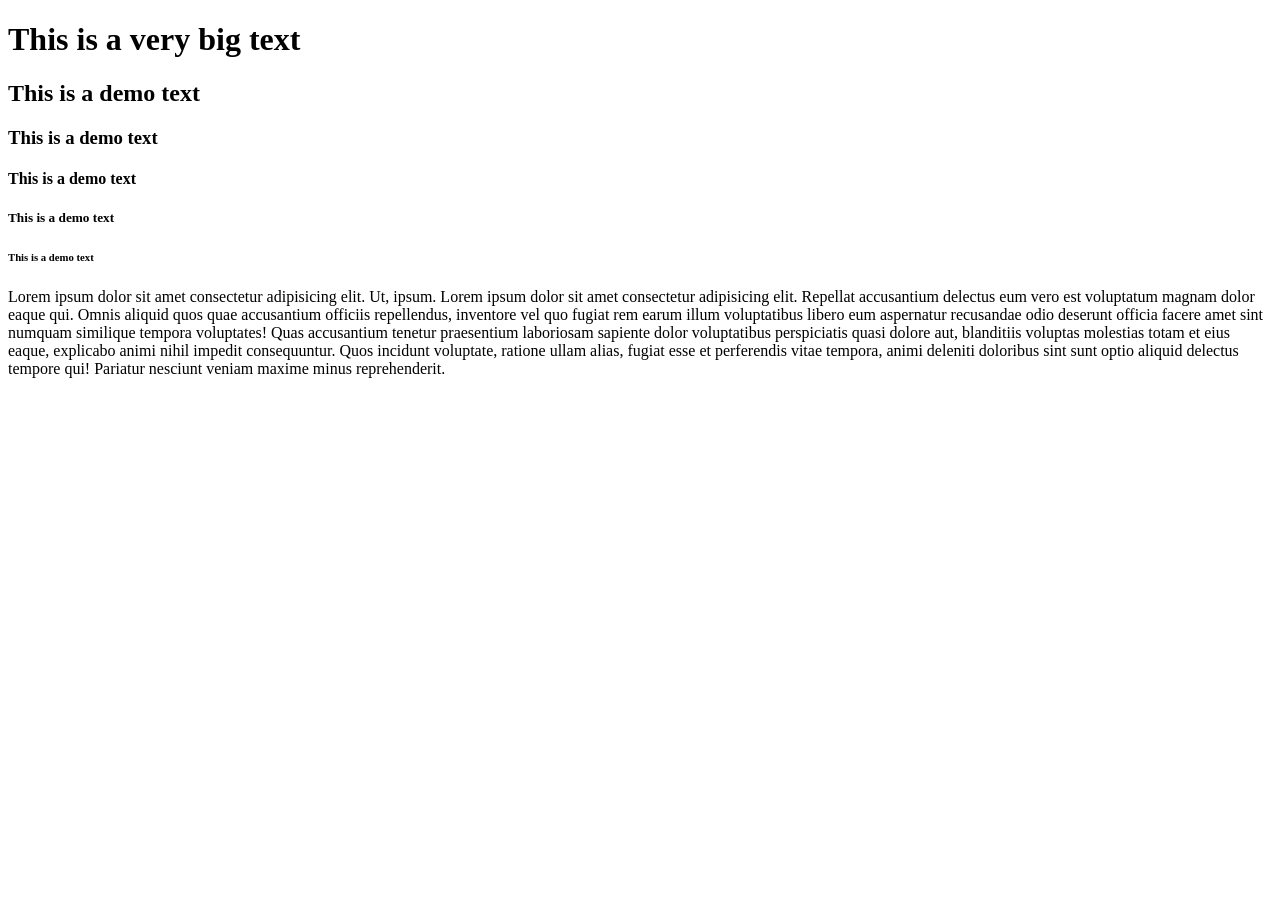
<file: index.html>
<!DOCTYPE html>
<html lang="en">
<head>
    <meta charset="UTF-8">
    <meta name="viewport" content="width=device-width, initial-scale=1.0">
    <meta name="description" content="This is my cool website">
    <title>My Cool Website</title>
    <meta property="og:image" content="https://www.w3schools.com/images/w3schools_logo_436_2.png">
</head>
<body>
    <h1>This is a very big text</h1>
    <h2>This is a demo text</h2>
    <h3>This is a demo text</h3>
    <h4>This is a demo text</h4>
    <h5>This is a demo text</h5>
    <h6>This is a demo text</h6>

    <p>Lorem ipsum dolor sit amet consectetur adipisicing elit. Ut, ipsum. Lorem ipsum dolor sit amet consectetur adipisicing elit. Repellat accusantium delectus eum vero est voluptatum magnam dolor eaque qui. Omnis aliquid quos quae accusantium officiis repellendus, inventore vel quo fugiat rem earum illum voluptatibus libero eum aspernatur recusandae odio deserunt officia facere amet sint numquam similique tempora voluptates! Quas accusantium tenetur praesentium laboriosam sapiente dolor voluptatibus perspiciatis quasi dolore aut, blanditiis voluptas molestias totam et eius eaque, explicabo animi nihil impedit consequuntur. Quos incidunt voluptate, ratione ullam alias, fugiat esse et perferendis vitae tempora, animi deleniti doloribus sint sunt optio aliquid delectus tempore qui! Pariatur nesciunt veniam maxime minus reprehenderit.</p>
</body>
</html>
</file>
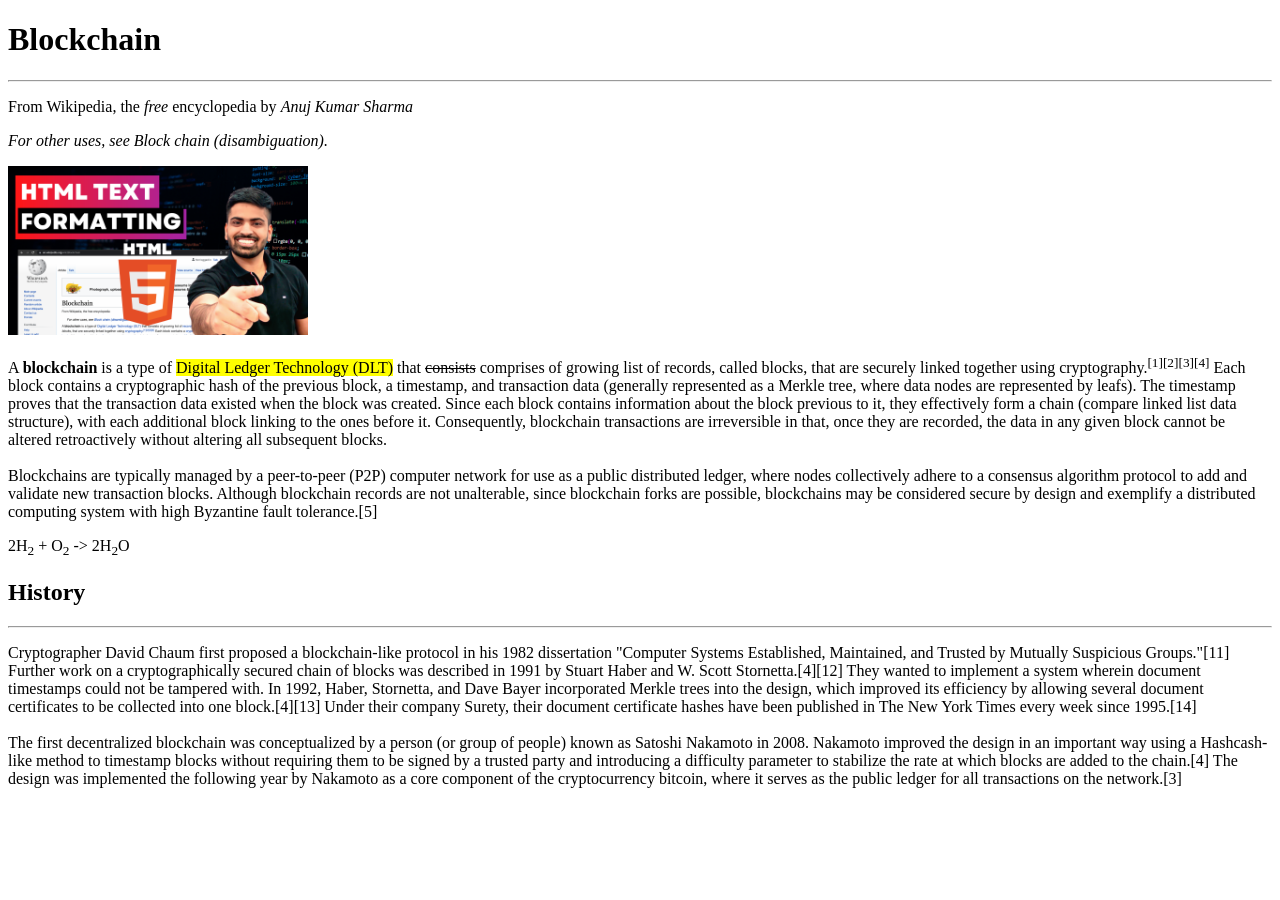
<file: mycoolwebsite/index.html>
<!DOCTYPE html>
<html lang="en">
<head>
    <meta charset="UTF-8">
    <meta http-equiv="X-UA-Compatible" content="IE=edge">
    <meta name="viewport" content="width=device-width, initial-scale=1.0">
    <title>My Blockchain Wiki</title>
</head>
<body>
    
    <h1>Blockchain</h1>
    <hr>
    <p>From Wikipedia, the <em>free</em> encyclopedia by <i>Anuj Kumar Sharma</i></p>
    <p><em>For other uses, see Block chain (disambiguation).</em></p>

    <img 
    width="300" 
    src="images/thumbnail4.png" 
    alt="This is an image of blocks of chain in a blockchain">
    
    
    <p>A <strong>blockchain</strong> is a type of <mark>Digital Ledger Technology (DLT)</mark> that <del>consists</del> comprises of growing list of records, called blocks, that are securely linked together using cryptography.<sup>[1][2][3][4]</sup> Each block contains a cryptographic hash of the previous block, a timestamp, and transaction data (generally represented as a Merkle tree, where data nodes are represented by leafs). The timestamp proves that the transaction data existed when the block was created. Since each block contains information about the block previous to it, they effectively form a chain (compare linked list data structure), with each additional block linking to the ones before it. Consequently, blockchain transactions are irreversible in that, once they are recorded, the data in any given block cannot be altered retroactively without altering all subsequent blocks.

        <br><br>Blockchains are typically managed by a peer-to-peer (P2P) computer network for use as a public distributed ledger, where nodes collectively adhere to a consensus algorithm protocol to add and validate new transaction blocks. Although blockchain records are not unalterable, since blockchain forks are possible, blockchains may be considered secure by design and exemplify a distributed computing system with high Byzantine fault tolerance.[5]</p>

    <p>2H<sub>2</sub> + O<sub>2</sub> -> 2H<sub>2</sub>O</p>

    

    <h2>History</h2>
    <hr>
    <p>Cryptographer David Chaum first proposed a blockchain-like protocol in his 1982 dissertation "Computer Systems Established, Maintained, and Trusted by Mutually Suspicious Groups."[11] Further work on a cryptographically secured chain of blocks was described in 1991 by Stuart Haber and W. Scott Stornetta.[4][12] They wanted to implement a system wherein document timestamps could not be tampered with. In 1992, Haber, Stornetta, and Dave Bayer incorporated Merkle trees into the design, which improved its efficiency by allowing several document certificates to be collected into one block.[4][13] Under their company Surety, their document certificate hashes have been published in The New York Times every week since 1995.[14]

        <br><br>The first decentralized blockchain was conceptualized by a person (or group of people) known as Satoshi Nakamoto in 2008. Nakamoto improved the design in an important way using a Hashcash-like method to timestamp blocks without requiring them to be signed by a trusted party and introducing a difficulty parameter to stabilize the rate at which blocks are added to the chain.[4] The design was implemented the following year by Nakamoto as a core component of the cryptocurrency bitcoin, where it serves as the public ledger for all transactions on the network.[3]</p>

</body>
</html>
</file>
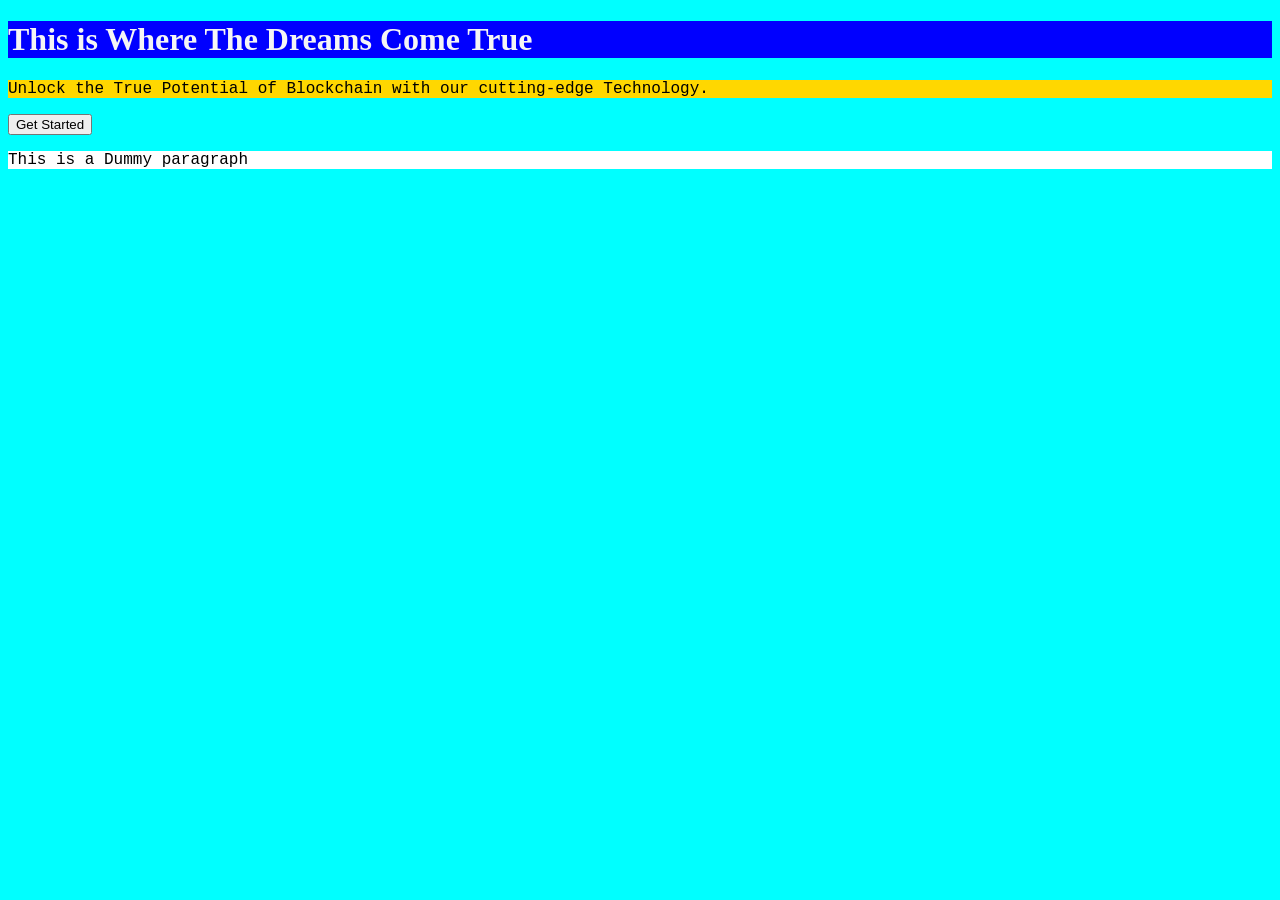
<file: learncss/1. introduction/index.html>
<!DOCTYPE html>
<html lang="en">
<head>
    <meta charset="UTF-8">
    <meta http-equiv="X-UA-Compatible" content="IE=edge">
    <meta name="viewport" content="width=device-width, initial-scale=1.0">
    <title>My Blockchain Website</title>

    

    <style>
        body {
            background-color: red;
        }
        h1 {
            color: whitesmoke;
            background-color: blue;
        }
        p {
            font-family: cursive;
            background-color: gold;
        }
    </style>

    <link rel="stylesheet" href="css/style.css">
    <link rel="shortcut icon" href="images/favicon.ico" type="image/x-icon">

</head>
<body>
    <h1>This is Where The Dreams Come True</h1>
    <p>Unlock the True Potential of Blockchain with our cutting-edge Technology.</p>
    <button>Get Started</button>

    <p style="background-color: white;">This is a Dummy paragraph</p>

</body>
</html>
</file>
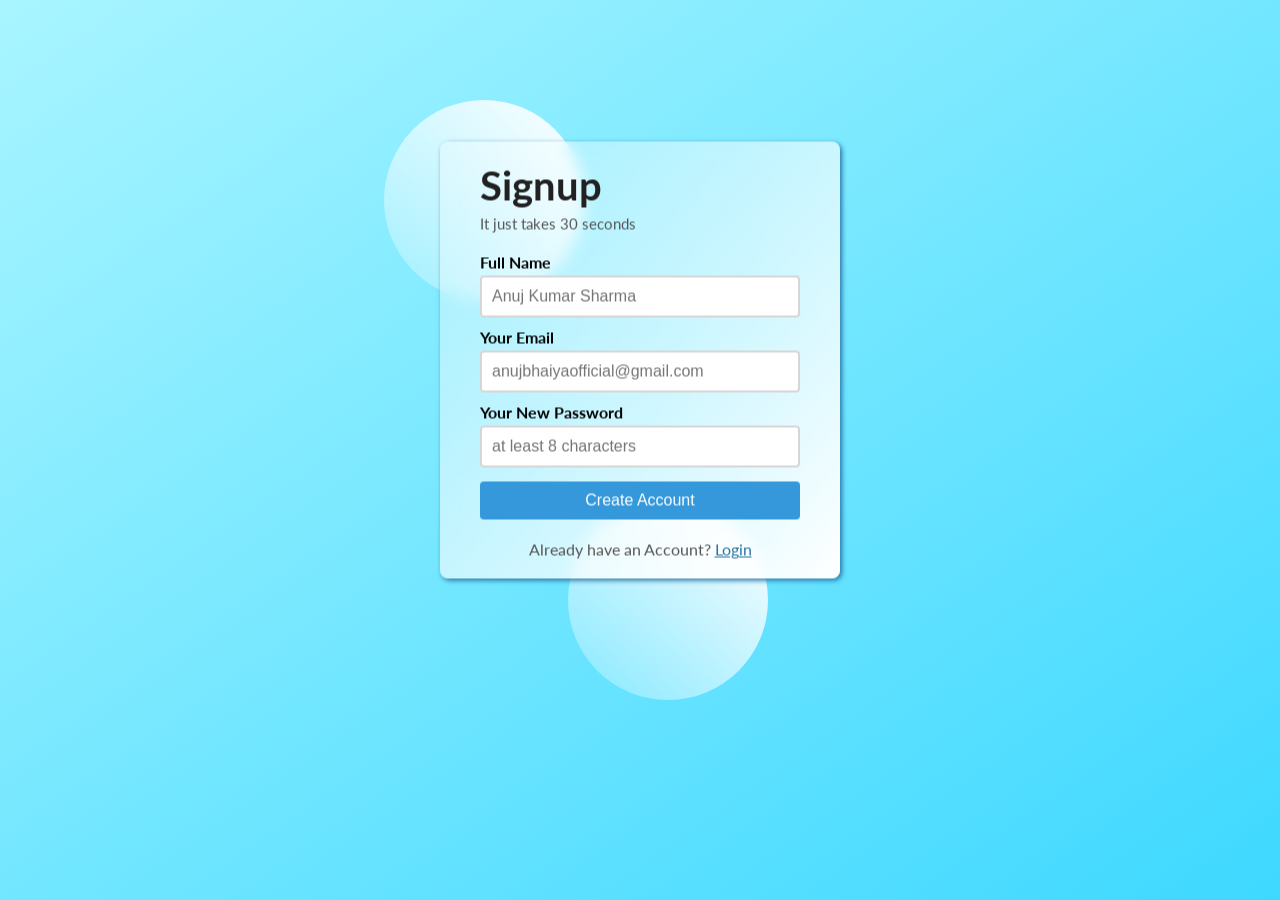
<file: learncss/10. mini project signup/index.html>
<!DOCTYPE html>
<html lang="en">
<head>
    <meta charset="UTF-8">
    <meta http-equiv="X-UA-Compatible" content="IE=edge">
    <meta name="viewport" content="width=device-width, initial-scale=1.0">
    <title>Signup</title>
    <link rel="stylesheet" href="style.css">
</head>
<body>

    <div class="outer-box">
        <div class="inner-box">
            <header class="signup-header">
                <h1>Signup</h1>
                <p>It just takes 30 seconds</p>
            </header>
            <main class="signup-body">
                <form action="#">
                    <p>
                        <label for="fullname">Full Name</label>
                        <input type="text" id="fullname" placeholder="Anuj Kumar Sharma" required>
                    </p>
                    <p>
                        <label for="email">Your Email</label>
                        <input type="email" id="email" placeholder="anujbhaiyaofficial@gmail.com" required>
                    </p>
                    <p>
                        <label for="password">Your New Password</label>
                        <input type="password" id="password" placeholder="at least 8 characters" required>
                    </p>
                    <p>
                        <input type="submit" id="submit" value="Create Account">
                    </p>
                </form>
            </main>

            <footer class="signup-footer">
                <p>Already have an Account? <a href="#">Login</a> </p>
            </footer>

        </div>
        <div class="circle c1"></div>
        <div class="circle c2"></div>
    </div>
    
</body>
</html>
</file>
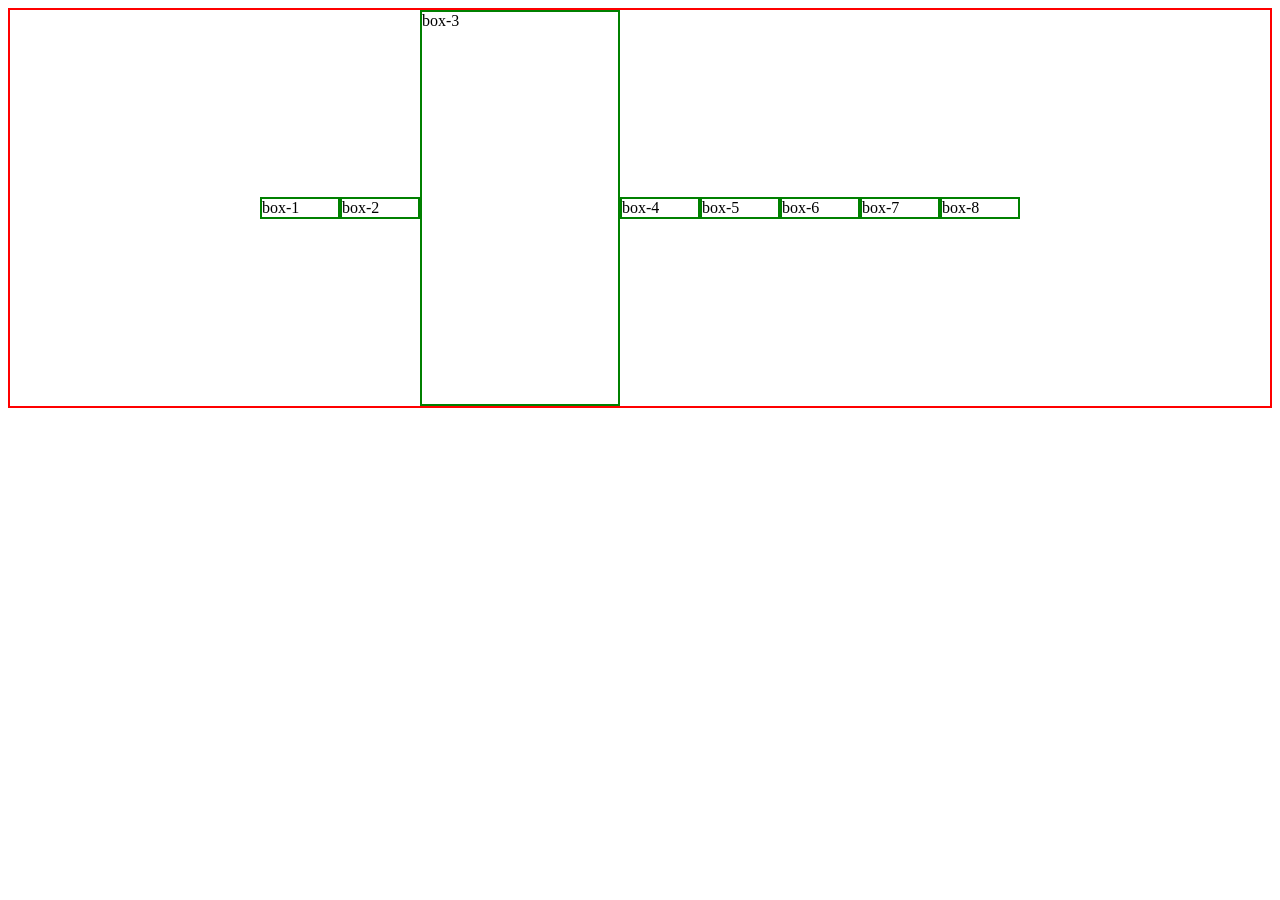
<file: learncss/11. flexbox/index.html>
<!DOCTYPE html>
<html lang="en">
<head>
    <meta charset="UTF-8">
    <meta http-equiv="X-UA-Compatible" content="IE=edge">
    <meta name="viewport" content="width=device-width, initial-scale=1.0">
    <title>Flexbox</title>
    <link rel="stylesheet" href="style.css">
</head>
<body>

    <div class="container">
        <div class="box" id="box-1">box-1</div>
        <div class="box" id="box-2">box-2</div>
        <div class="box" id="box-3">box-3</div>
        <div class="box" id="box-4">box-4</div>
        <div class="box" id="box-5">box-5</div>
        <div class="box" id="box-6">box-6</div>
        <div class="box" id="box-7">box-7</div>
        <div class="box" id="box-8">box-8</div>
    </div>
    
</body>
</html>
</file>
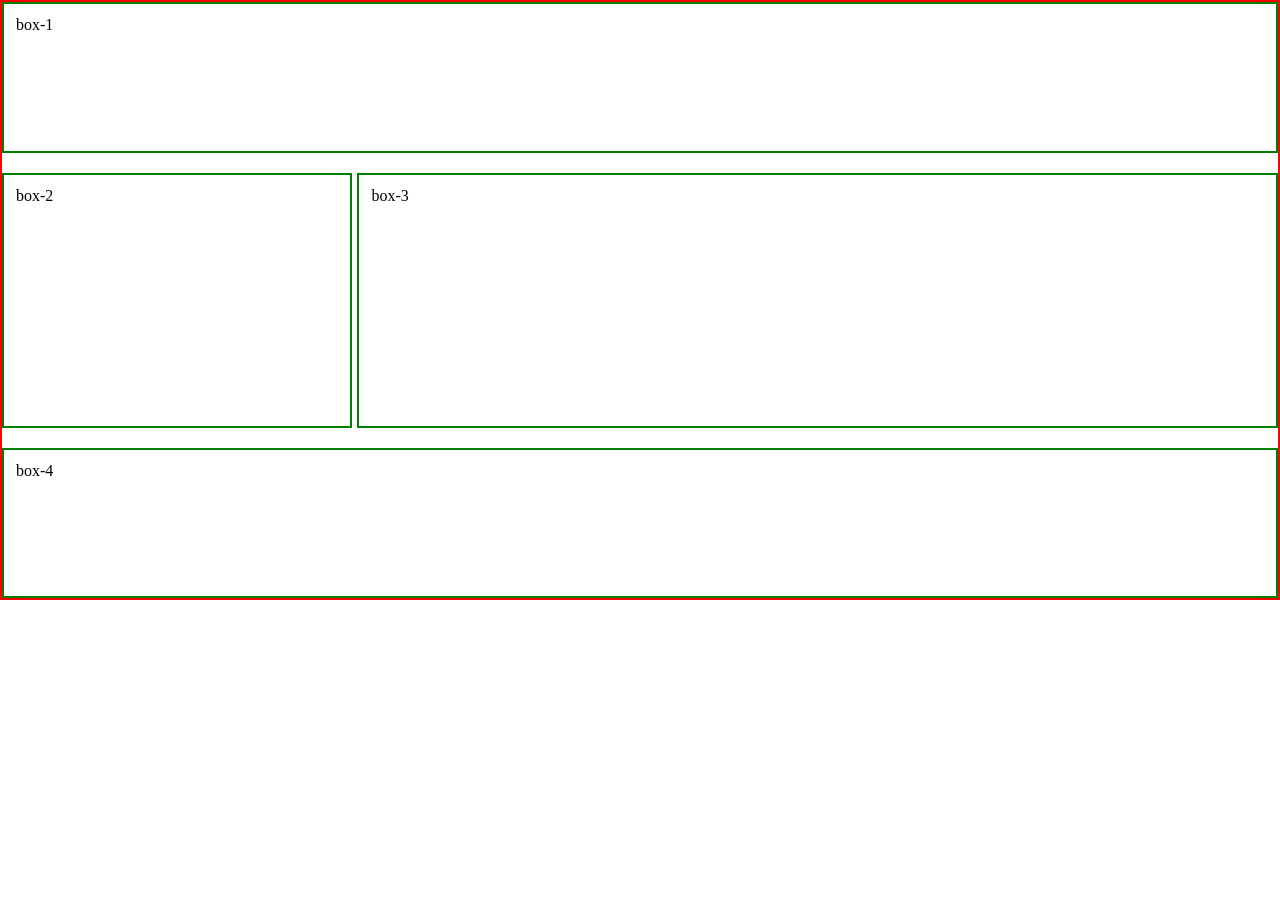
<file: learncss/13. css grid/index.html>
<!DOCTYPE html>
<html lang="en">
<head>
    <meta charset="UTF-8">
    <meta http-equiv="X-UA-Compatible" content="IE=edge">
    <meta name="viewport" content="width=device-width, initial-scale=1.0">
    <title>CSS Grid</title>
    <link rel="stylesheet" href="style.css">
</head>
<body>
    
    <div class="container">
        <div class="box" id="box-1">box-1</div>
        <div class="box" id="box-2">box-2</div>
        <div class="box" id="box-3">box-3</div>
        <div class="box" id="box-4">box-4</div>
        <!-- <div class="box" id="box-5">box-5</div>
        <div class="box" id="box-6">box-6</div>
        <div class="box" id="box-7">box-7</div>
        <div class="box" id="box-8">box-8</div>
        <div class="box" id="box-9">box-9</div>
        <div class="box" id="box-10">box-10</div> -->
    </div>

</body>
</html>
</file>
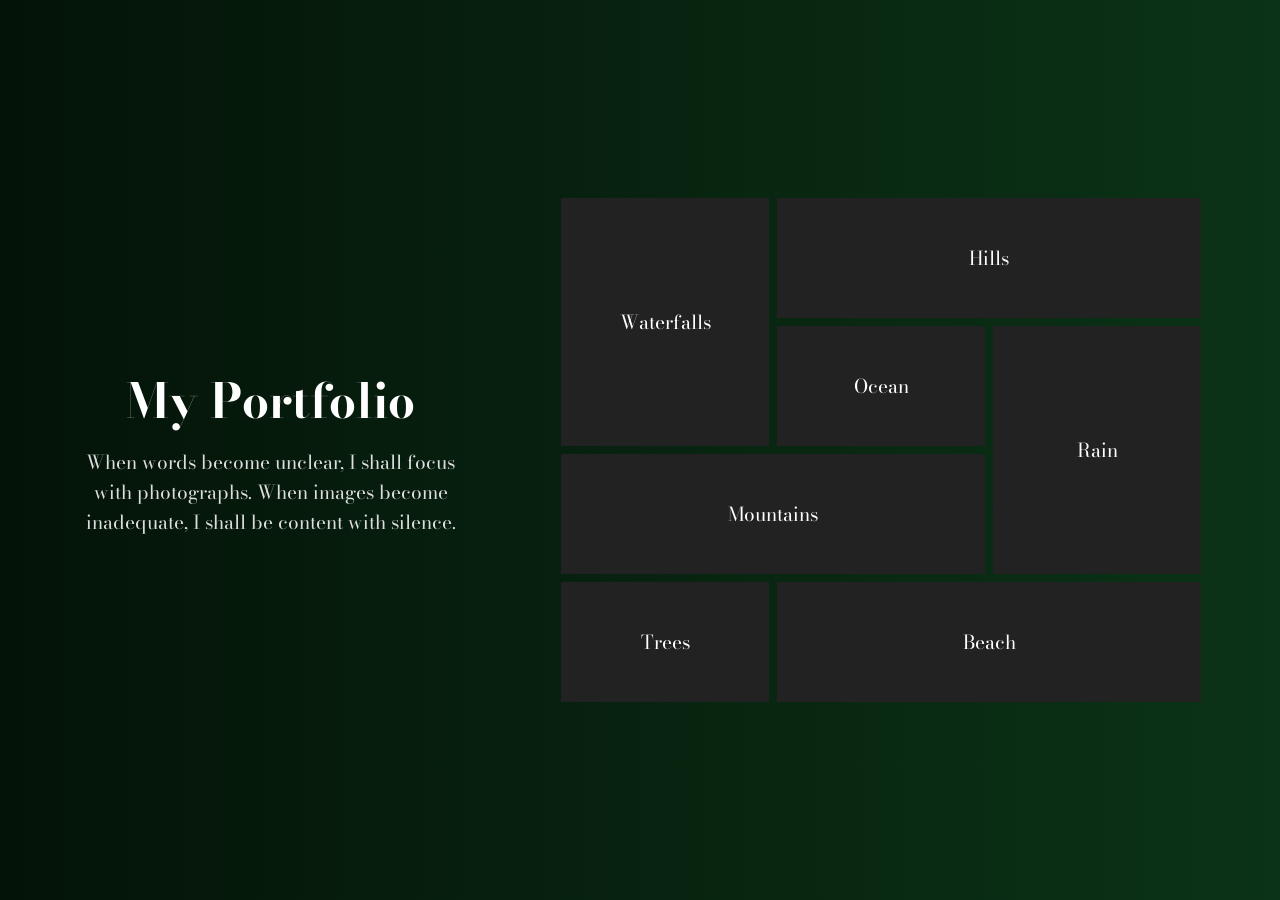
<file: learncss/14. grid portfolio/index.html>
<!DOCTYPE html>
<html lang="en">
<head>
    <meta charset="UTF-8">
    <meta http-equiv="X-UA-Compatible" content="IE=edge">
    <meta name="viewport" content="width=device-width, initial-scale=1.0">
    <title>Grid Portfolio</title>
    <link rel="stylesheet" href="style.css">
</head>
<body>

    <div class="container">
        <div class="left-text">
            <h2 class="heading">My Portfolio</h2>
            <p class="subheading">When words become unclear, I shall focus with photographs. When images become inadequate, I shall be content with silence.</p>
        </div>
        <div class="gallery">
            <div class="box row-2" id="box-1" style="background-image: url(https://images.unsplash.com/photo-1433086966358-54859d0ed716?ixlib=rb-4.0.3&ixid=MnwxMjA3fDB8MHxwaG90by1wYWdlfHx8fGVufDB8fHx8&auto=format&fit=crop&w=774&q=80);">Waterfalls</div>
            <div class="box col-2" style="background-image: url(https://images.unsplash.com/photo-1470071459604-3b5ec3a7fe05?ixlib=rb-4.0.3&ixid=MnwxMjA3fDB8MHxwaG90by1wYWdlfHx8fGVufDB8fHx8&auto=format&fit=crop&w=1574&q=80);">Hills</div>
            <div class="box" style="background-image: url(https://images.unsplash.com/photo-1497449493050-aad1e7cad165?ixlib=rb-4.0.3&ixid=MnwxMjA3fDB8MHxwaG90by1wYWdlfHx8fGVufDB8fHx8&auto=format&fit=crop&w=1065&q=80);">Ocean</div>
            <div class="box row-2" style="background-image: url(https://images.unsplash.com/photo-1518173946687-a4c8892bbd9f?ixlib=rb-4.0.3&ixid=MnwxMjA3fDB8MHxwaG90by1wYWdlfHx8fGVufDB8fHx8&auto=format&fit=crop&w=774&q=80);">Rain</div>
            <div class="box col-2" style="background-image: url(https://images.unsplash.com/photo-1426604966848-d7adac402bff?ixlib=rb-4.0.3&ixid=MnwxMjA3fDB8MHxwaG90by1wYWdlfHx8fGVufDB8fHx8&auto=format&fit=crop&w=2070&q=80);">Mountains</div>
            <div class="box" style="background-image: url(https://images.unsplash.com/photo-1446329813274-7c9036bd9a1f?ixlib=rb-4.0.3&ixid=MnwxMjA3fDB8MHxwaG90by1wYWdlfHx8fGVufDB8fHx8&auto=format&fit=crop&w=1770&q=80);">Trees</div>
            <div class="box col-2" style="background-image: url(https://images.unsplash.com/photo-1507525428034-b723cf961d3e?ixlib=rb-4.0.3&ixid=MnwxMjA3fDB8MHxwaG90by1wYWdlfHx8fGVufDB8fHx8&auto=format&fit=crop&w=2073&q=80);">Beach</div>
        </div>
    </div>
    
</body>
</html>
</file>
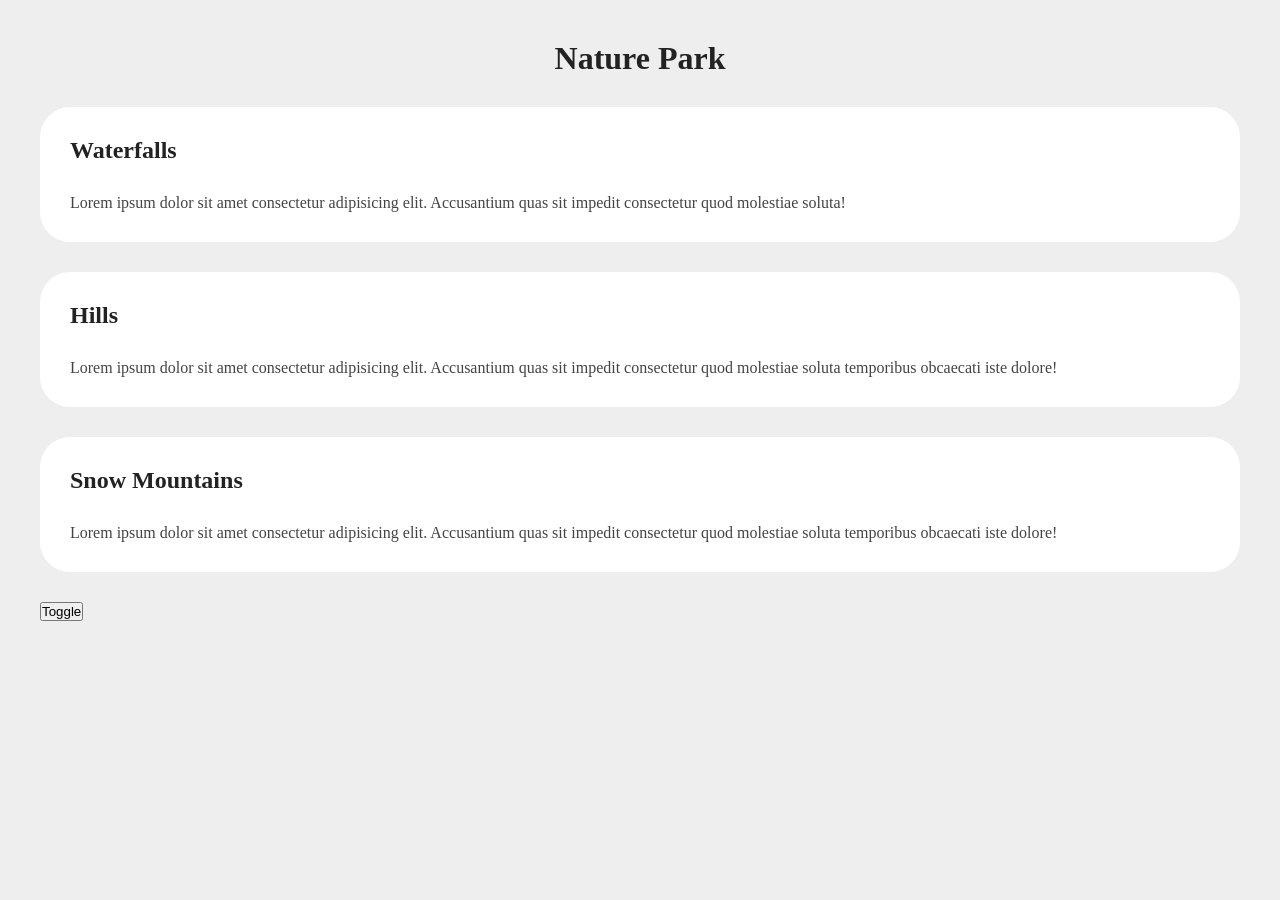
<file: learncss/16. css variables/index.html>
<!DOCTYPE html>
<html lang="en">
<head>
    <meta charset="UTF-8">
    <meta http-equiv="X-UA-Compatible" content="IE=edge">
    <meta name="viewport" content="width=device-width, initial-scale=1.0">
    <title>Variables in CSS</title>
    <link rel="stylesheet" href="style.css">
</head>
<body>

    <div class="container">
        <h1>Nature Park</h1>
        <div class="box">
            <h2>Waterfalls</h2>
            <p>Lorem ipsum dolor sit amet consectetur adipisicing elit. Accusantium quas sit impedit consectetur quod molestiae soluta!</p>
        </div>
        <div class="box">
            <h2>Hills</h2>
            <p>Lorem ipsum dolor sit amet consectetur adipisicing elit. Accusantium quas sit impedit consectetur quod molestiae soluta temporibus obcaecati iste dolore!</p>
        </div>
        <div class="box">
            <h2>Snow Mountains</h2>
            <p>Lorem ipsum dolor sit amet consectetur adipisicing elit. Accusantium quas sit impedit consectetur quod molestiae soluta temporibus obcaecati iste dolore!</p>
        </div>

        <button id="toggle">Toggle</button>
    </div>

    <script>
        const toggleBtn = document.getElementById('toggle');
        toggleBtn.onclick = () => {
            document.body.classList.toggle('dark');
        }
    </script>

</body>
</html>
</file>
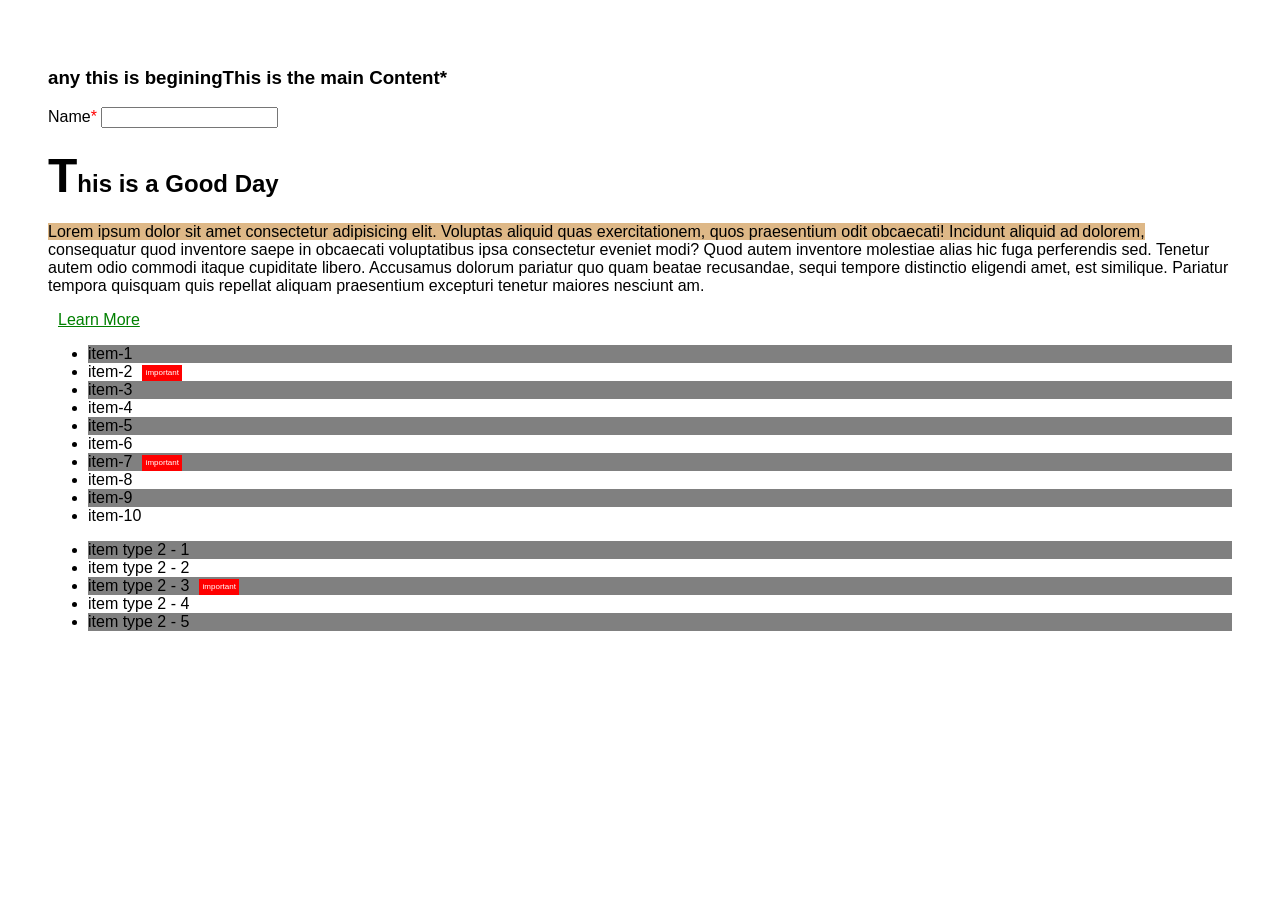
<file: learncss/17. pseudo elements and pseudo classes/index.html>
<!DOCTYPE html>
<html lang="en">
<head>
    <meta charset="UTF-8">
    <meta http-equiv="X-UA-Compatible" content="IE=edge">
    <meta name="viewport" content="width=device-width, initial-scale=1.0">
    <title>Document</title>
    <link rel="stylesheet" href="style.css">
</head>
<body>
    
    <main>

        <h3>This is the main Content</h3>

        <form action="">
            <label class="required" for="name">Name</label>
            <input type="text">
        </form>

        <h2>This is a Good Day</h2>
        <p>Lorem ipsum dolor sit amet consectetur adipisicing elit. Voluptas aliquid quas exercitationem, quos praesentium odit obcaecati! Incidunt aliquid ad dolorem, consequatur quod inventore saepe in obcaecati voluptatibus ipsa consectetur eveniet modi? Quod autem inventore molestiae alias hic fuga perferendis sed. Tenetur autem odio commodi itaque cupiditate libero. Accusamus dolorum pariatur quo quam beatae recusandae, sequi tempore distinctio eligendi amet, est similique. Pariatur tempora quisquam quis repellat aliquam praesentium excepturi tenetur maiores nesciunt am.</p>
        <a class="primary-btn" href="#">Learn More</a>

        <ul>
            <li>item-1</li>
            <li class="important">item-2</li>
            <li>item-3</li>
            <li>item-4</li>
            <li>item-5</li>
            <li>item-6</li>
            <li class="important">item-7</li>
            <li>item-8</li>
            <li>item-9</li>
            <li>item-10</li>
        </ul>

        <ul>
            <li>item type 2 - 1</li>
            <li>item type 2 - 2</li>
            <li class="important">item type 2 - 3</li>
            <li>item type 2 - 4</li>
            <li>item type 2 - 5</li>
        </ul>

    </main>

</body>
</html>
</file>
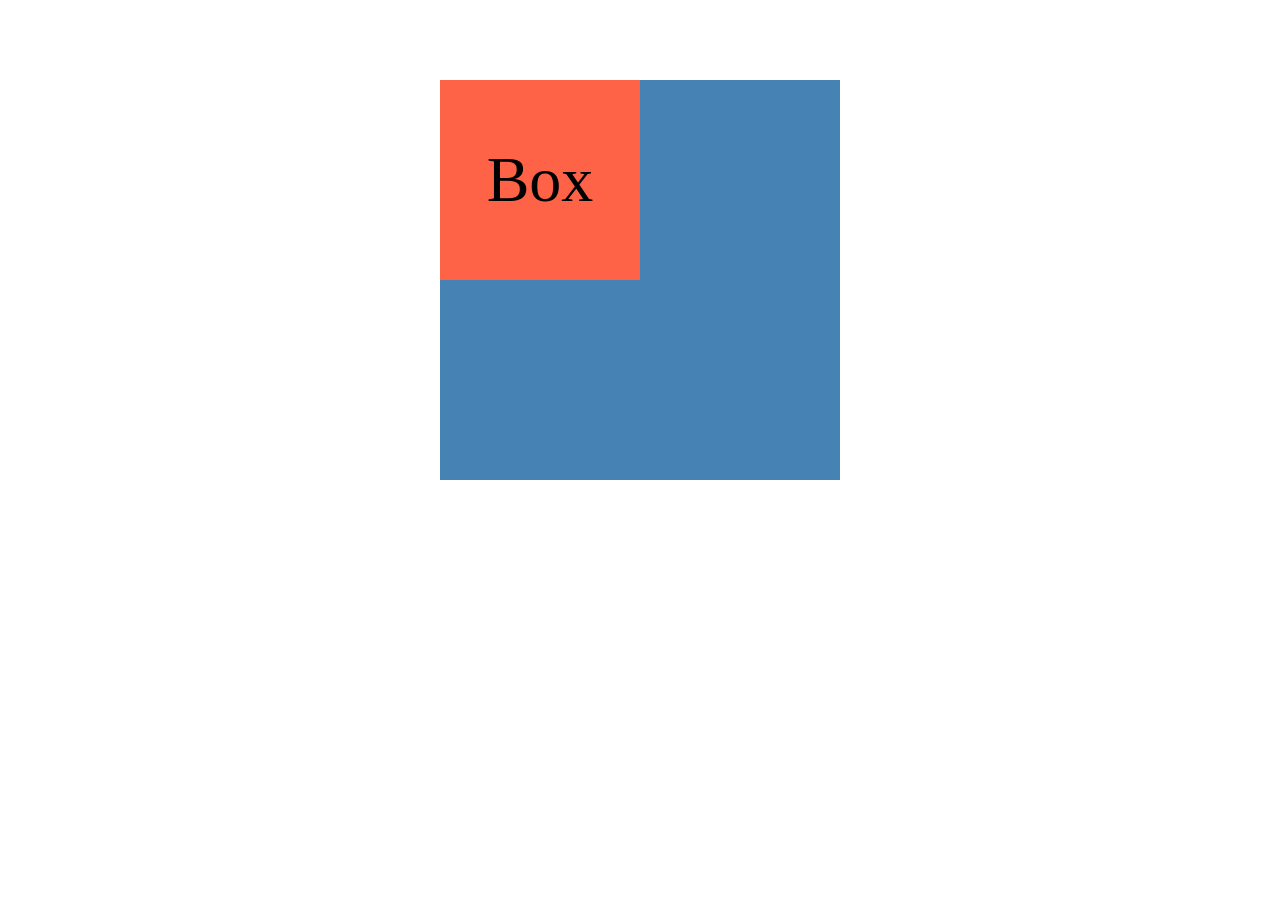
<file: learncss/18. css transform/index.html>
<!DOCTYPE html>
<html lang="en">
<head>
    <meta charset="UTF-8">
    <meta http-equiv="X-UA-Compatible" content="IE=edge">
    <meta name="viewport" content="width=device-width, initial-scale=1.0">
    <title>CSS Transform</title>
    <link rel="stylesheet" href="style.css">
</head>
<body>
    
    <div class="container">
        <div class="box">Box</div>
    </div>

</body>
</html>
</file>
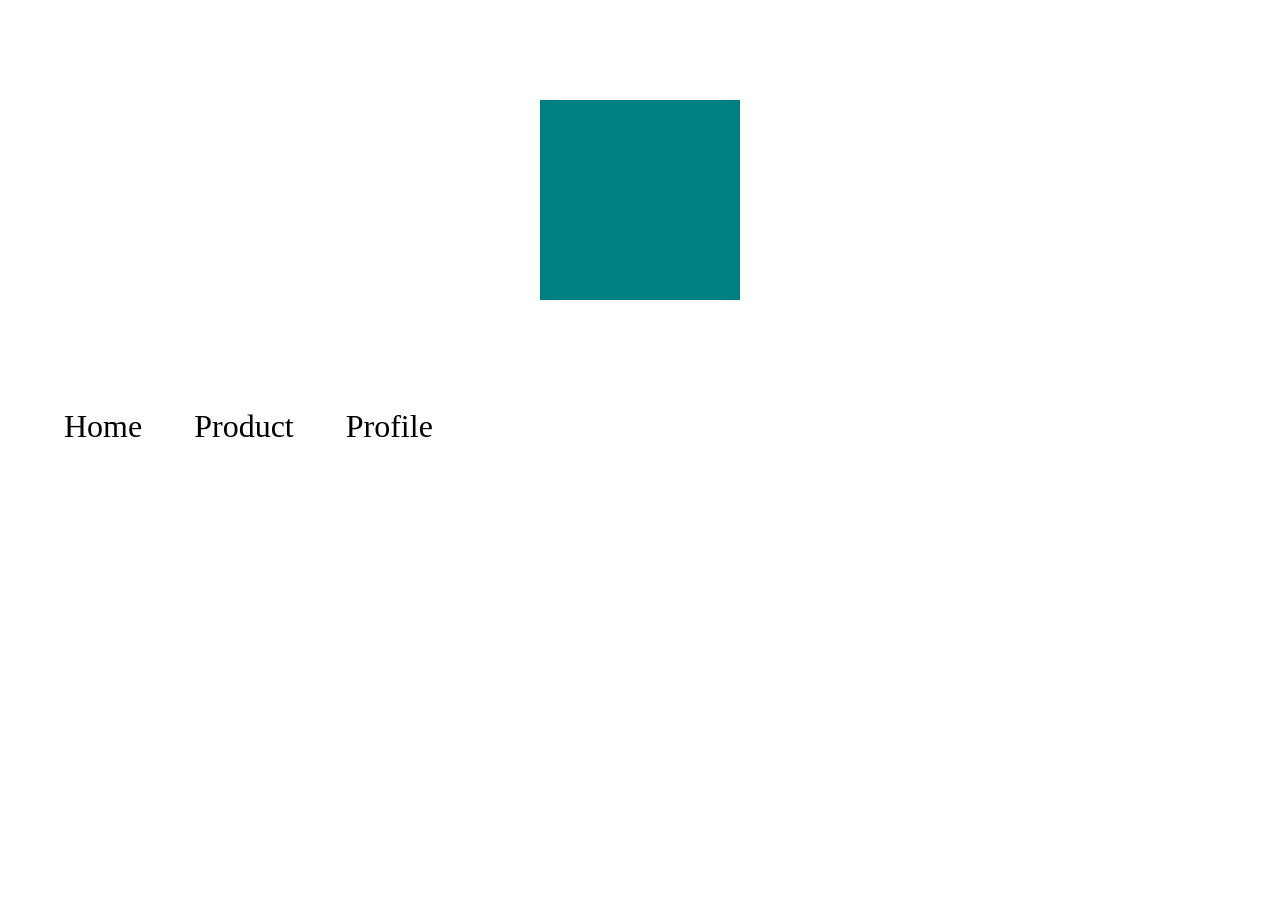
<file: learncss/19. css transition/index.html>
<!DOCTYPE html>
<html lang="en">
<head>
    <meta charset="UTF-8">
    <meta http-equiv="X-UA-Compatible" content="IE=edge">
    <meta name="viewport" content="width=device-width, initial-scale=1.0">
    <title>CSS Transitions</title>
    <link rel="stylesheet" href="style.css">
</head>
<body>

    <div class="box"></div>

    <ul class="list">
        <li class="item">Home</li>
        <li class="item">Product</li>
        <li class="item">Profile</li>
    </ul>
    
</body>
</html>
</file>
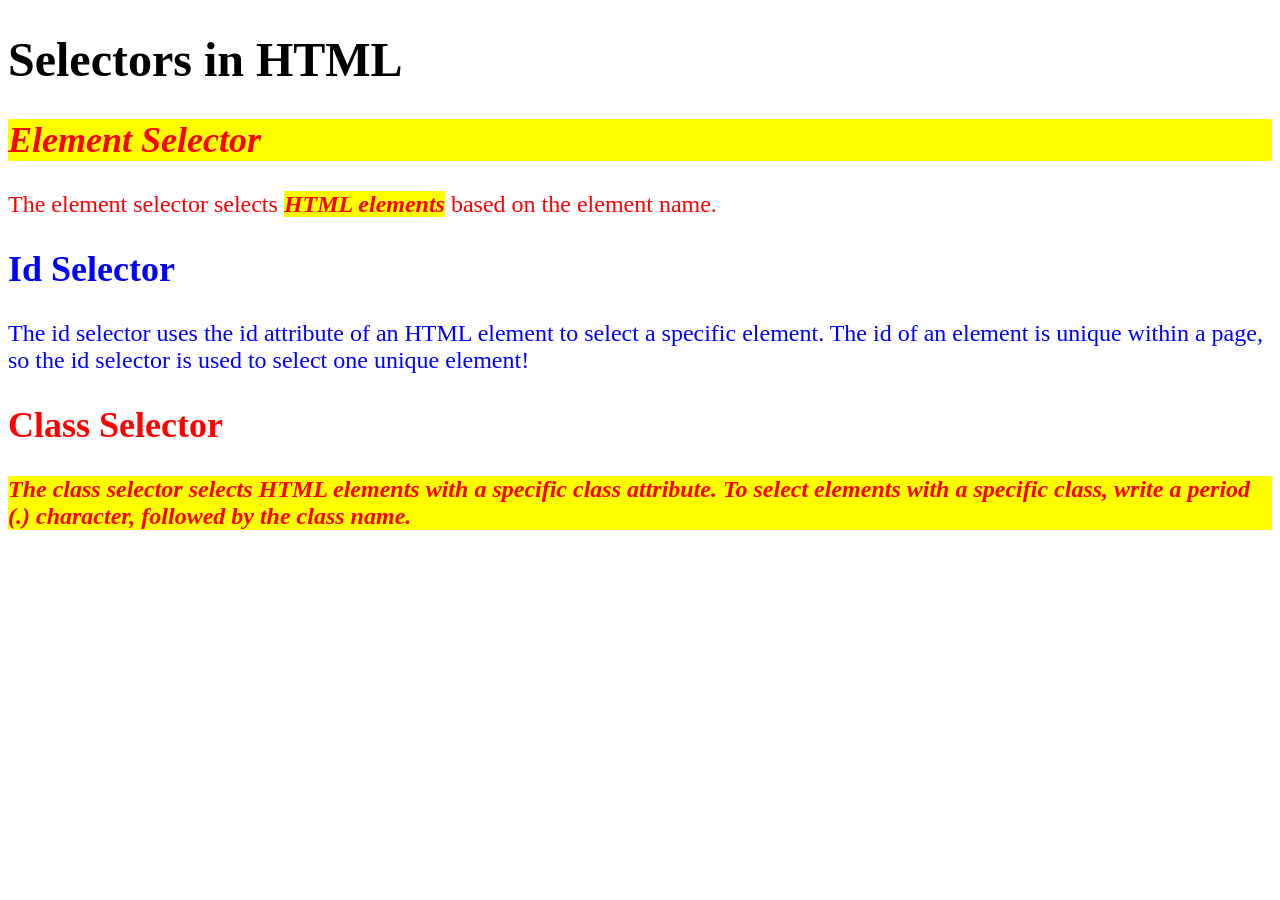
<file: learncss/2. selectors/index.html>
<!DOCTYPE html>
<html lang="en">
<head>
    <meta charset="UTF-8">
    <meta http-equiv="X-UA-Compatible" content="IE=edge">
    <meta name="viewport" content="width=device-width, initial-scale=1.0">
    <title>Selectors in HTML</title>

    <link rel="stylesheet" href="style.css">

</head>
<body>

    <header>
        <h1>Selectors in HTML</h1>
    </header>
    <main>
        <article id="first">
            <h2 class="highlight">Element Selector</h2>
            <p>The element selector selects <span class="highlight">HTML elements</span> based on the element name.</p>
        </article>
        <article id="second" class="purple">
            <h2>Id Selector</h2>
            <p>The id selector uses the id attribute of an HTML element to select a specific element. The id of an element is unique within a page, so the id selector is used to select one unique element!</p>
        </article>
        <article id="third" class="purple">
            <h2>Class Selector</h2>
            <p class="highlight">The class selector selects HTML elements with a specific class attribute. To select elements with a specific class, write a period (.) character, followed by the class name.</p>
        </article>
    </main>
    
</body>
</html>
</file>
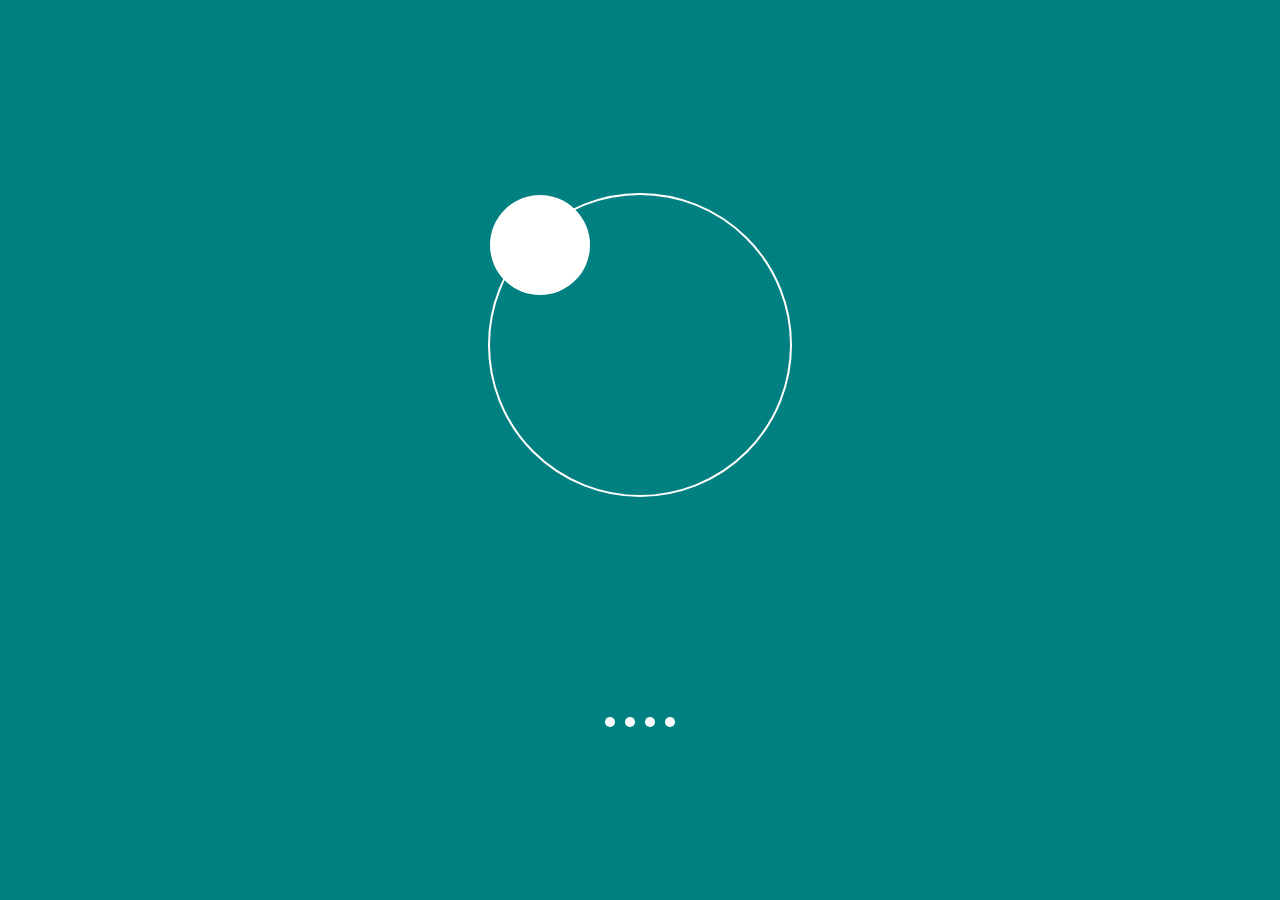
<file: learncss/20. css animations/index.html>
<!DOCTYPE html>
<html lang="en">
<head>
    <meta charset="UTF-8">
    <meta http-equiv="X-UA-Compatible" content="IE=edge">
    <meta name="viewport" content="width=device-width, initial-scale=1.0">
    <title>CSS Animations</title>
    <link rel="stylesheet" href="style.css">
</head>
<body>
    
    <div class="container">
        <div class="box"></div>
    </div>

    <div class="loader">
        <div class="dot"></div>
        <div class="dot"></div>
        <div class="dot"></div>
        <div class="dot"></div>
    </div>

</body>
</html>
</file>
<file: learncss/1. introduction/css/style.css>
body {
    background-color: aqua;
}

p {
    font-family: 'Courier New';
}
</file>
<file: learncss/10. mini project signup/style.css>
@import url('https://fonts.googleapis.com/css2?family=Lato:wght@400;700&family=Silkscreen&display=swap');

* {
    margin: 0;
    padding: 0;
    box-sizing: border-box;
}

body {
    font-family: 'Lato', sans-serif;
}

.outer-box {
    width: 100vw;
    height: 100vh;
    background: linear-gradient(to top left, #3ed8ff, #a8f5ff);
}

.inner-box {
    width: 400px;
    margin: 0 auto;
    position: relative;
    top: 40%;
    transform: translateY(-50%);
    padding: 20px 40px;
    /* background-color: #ffffff09; */
    background: linear-gradient(to top left, #ffffffff, #ffffff33);
    backdrop-filter: blur(8px);
    border-radius: 8px;
    box-shadow: 2px 2px 5px #2773a5;
    /* border: 2px solid black; */
    z-index: 2;
}

.signup-header h1 {
    font-size: 2.5rem;
    color: #212121;
}

.signup-header p {
    font-size: 0.95rem;
    color: #555;
    margin-top: 5px;
}

.signup-body {
    margin: 20px 0;
}

.signup-body p {
    margin: 10px 0;
}

.signup-body p label {
    display: block;
    font-weight: bold;
}

.signup-body p input {
    width: 100%;
    padding: 10px;
    border: 2px solid #cccc;
    border-radius: 4px;
    font-size: 1rem;
    margin-top: 4px;
}

.signup-body p input[type="submit"] {
    background-color: #3498db;
    border: none;
    color: white;
    cursor: pointer;
}

.signup-body p input[type="submit"]:hover {
    background-color: #2773a5;
}

.signup-footer p {
    color: #555;
    text-align: center;
}

.signup-footer p a {
    color: #2773a5;
}

.circle {
    width: 200px;
    height: 200px;
    border-radius: 100px;
    background: linear-gradient(to top right, #ffffff33, #ffffffff);
    position: absolute;
}

.c1 {
    top: 100px;
    left: 30%;
}

.c2 {
    bottom: 200px;
    right: 40%;
}
</file>
<file: learncss/11. flexbox/style.css>
* {
    box-sizing: border-box;
}

.container {
    height: 400px;
    border: 2px solid red;
    display: flex;
    /* flex-direction: column-reverse; */
    /* flex-wrap: wrap-reverse; */
    /* gap: 10px; */
    /* row-gap: 10px;
    column-gap: 20px; */
    flex-flow: row;
    /* justify-content: space-around; */
    /* justify-content: flex-end; */
    justify-content: center;
    /* align-items: center; */
    align-items: center;
    align-content: space-evenly;
}

.box {
    border: 2px solid green;
    width: 80px;
}

#box-1 {
    /* order: 1;
    flex-grow: 1;
    flex-shrink: 2; */
    /* flex-basis: 200px; */
}

#box-3 {
    flex: 0 2 200px;
    align-self: stretch;
}

#box-4 {
    /* flex-shrink: 3; */
}
</file>
<file: learncss/13. css grid/style.css>
* {
    margin: 0;
    padding: 0;
    box-sizing: border-box;
}

.container {
    height: 600px;
    border: 2px solid red;
    display: grid;
    row-gap: 20px;
    column-gap: 5px;
    /* grid-template-columns: 200px 200px 200px; */
    /* grid-template-rows: 200px 80px; */
    /* grid-auto-rows: 150px; */
    /* justify-content: center; */
    /* align-content: center; */
    /* align-items: start; */
    grid-template-areas: "hdr hdr hdr hdr"
                         "sbr main main main"
                         "sbr main main main"
                         "ftr ftr ftr ftr";
}

.box {
    border: 2px solid green;
    padding: 12px;
}

#box-1 {
    grid-area: hdr;
}

#box-2 {
    grid-area: sbr;
}

#box-3 {
    grid-area: main;
}

#box-4 {
    grid-area: ftr;
}



#box-5 {
    background-color: bisque;
    /* justify-self: center;
    align-self: center; */
    /* grid-column-start: 1;
    grid-column-end: 4; */
    /* grid-column: 1 / -1;
    grid-row: 1 / 3;
    grid-area: 2 / 2/ 3/ 4; */
}
</file>
<file: learncss/14. grid portfolio/style.css>
@import url('https://fonts.googleapis.com/css2?family=Bodoni+Moda:opsz,wght@6..96,400;6..96,900&display=swap');

* {
    margin: 0;
    padding: 0;
    box-sizing: border-box;
}

body {
    font-family: 'Bodoni Moda', serif;
    font-size: 1.2rem;
}

.container {
    min-height: 100vh;
    display: flex;
    justify-content: space-evenly;
    align-items: center;
    gap: 20px;
    background: linear-gradient(to right, #041308, #0b3317);
}

.left-text {
    flex-basis: 30%;
}

.heading {
    font-size: 3rem;
    color: white;
    text-align: center;
}

.subheading {
    color: #ddd;
    margin-top: 10px;
    text-align: center;
}

.gallery {
    flex-basis: 50%;
    display: grid;
    gap: 8px;
    grid-template-columns: repeat(3, 1fr);
    grid-auto-rows: 120px;
}

.box {
    background-size: cover;
    background-position: top;
    color: white;
    display: flex;
    justify-content: center;
    align-items: center;
    background-color: #222;
    background-blend-mode: hard-light;
    transition: all 1s ease-in-out;
    cursor: pointer;
}

.box:hover {
    background-color: #999;
    background-position: center;
    box-shadow: 0 0 4px #fff;
}

.row-2 {
    grid-row: span 2;
}

.col-2 {
    grid-column: span 2;
}

/* media query for width <= 1024px */

@media screen and (max-width: 1024px) {
    .container {
        flex-direction: column;
        padding-block: 20px;
    }
    .gallery {
        width: 100%;
        padding-inline: 12px;
        grid-auto-rows: 220px;
    }
    .box {
        grid-row: span 1;
        grid-column: span 3;
    }
}
</file>
<file: learncss/16. css variables/style.css>
* {
    margin: 0;
    padding: 0;
    box-sizing: border-box;
}

:root {
    --primary-text-color: #222;
    --secondary-text-color: #444;
    --card-background-color: #fff;
    --background-color: #eee;
    --default-margin: 30px;
}

.dark {
    --primary-text-color: #fff;
    --secondary-text-color: #ddd;
    --card-background-color: #333;
    --background-color: #111;
}

.container {
    min-height: 100vh;
    padding: 40px;
    background-color: var(--background-color);
}

h1 {
    text-align: center;
    color: var(--primary-text-color);
}

.box {
    /* --my-var: yellow; */
    padding: var(--default-margin);
    margin-block: var(--default-margin);
    background-color: var(--card-background-color);
    border-radius: var(--default-margin);
}

h2 {
    color: var(--primary-text-color);
    margin-bottom: var(--default-margin);
    background-color: var(--my-var);
}

p {
    color: var(--secondary-text-color)
}

@media screen and (min-width: 800px) {
    .container {
        /* --my-var: pink; */
    }
}
</file>
<file: learncss/17. pseudo elements and pseudo classes/style.css>
body {
    font-family: Verdana, Geneva, Tahoma, sans-serif;
    padding: 40px;
}

.primary-btn:link {
    color: green;
    padding: 10px;
}

.primary-btn:visited {
    color: orange;
}

.primary-btn:hover {
    color: red;
    background-color: black;
}

.primary-btn:active {
    color: black;
    background-color: white;
    border: 4px solid green;
}

/* ul li:first-child {
    background-color: violet;
}

ul li:last-child {
    background-color: red;
} */

/* nth child */
/* an+b */

ul li:nth-child(2n + 1) {
    background-color: gray
}

h2::first-letter {
    font-size: 3rem;
}

p::first-line {
    background-color: burlywood;
}

::selection {
    color: greenyellow;
    background-color: black;
}

/* before and after */

h3::before {
    content: 'any this is begining';
}

h3::after {
    content: '*';
}

.required::after {
    content: '*';
    color: red;
}

.important::after {
    content: 'important';
    background-color: red;
    color: white;
    padding: 0.2rem;
    font-size: 0.5rem;
    margin-left: 10px;
    vertical-align: middle;
}
</file>
<file: learncss/18. css transform/style.css>
.container {
    width: 400px;
    height: 400px;
    background-color: steelblue;
    margin: 80px auto;
}

.box {
    width: 200px;
    height: 200px;
    background-color: tomato;
    font-size: 4rem;
    display: flex;
    justify-content: center;
    align-items: center;
    transition: 0.5s ease;
    transform-origin: 100px 200px;
    animation: circle-in-hesitate 0.5s ease alternate;
}

.box:hover {
    transform: rotate(45deg);
}
</file>
<file: learncss/19. css transition/style.css>
.box {
    margin: 100px auto;
    width: 200px;
    height: 200px;
    background-color: teal;
    transition-duration: 1s;
    transition-property: border-radius, background-color, transform;
    transition-delay: 0.1s;
    transition-timing-function: cubic-bezier(0.74, -0.31, 0.6, 3.22);
}

.box:hover {
    /* background-color: purple; */
    /* border-radius: 50%; */
    transform: scale(1.2);
}

.list {
    display: flex;
    gap: 20px;
    list-style: none;
}

.item {
    font-size: 2rem;
    padding: 8px 16px;
    transition: 0.3s ease-in;
}

.item:hover {
    cursor: pointer;
    background-color: black;
    color: white;
    transform: translateY(-10px);
}
</file>
<file: learncss/2. selectors/style.css>
/* * {
    font-family: fantasy;
} */

body {
    font-size: 24px;
}

/* p:hover {
    font-family: monospace;
} */

/* #first>p {
    color: green;
} */

#first, #second, #third{
    color: red;
}

#second {
    color: blue;
}

.purple {
    color: purple;
    /* font-family: monospace; */
}

.highlight {
    background-color: yellow;
    font-weight: bolder;
    font-style: italic;
}
</file>
<file: learncss/20. css animations/style.css>
body {
    margin: 0;
    background-color: teal;
    height: 100vh;
    display: flex;
    align-items: center;
    justify-content: center;
    flex-direction: column;
    gap: 200px;
}

.container {
    width: 300px;
    height: 300px;
    border: 2px solid white;
    animation: orbit 4s linear infinite;
    border-radius: 50%;
}

.box {
    width: 100px;
    height: 100px;
    background-color: white;
    /* animation-name: orbit; */
    animation-duration: 1s;
    /* animation-delay: 2s; */
    animation-iteration-count: infinite;
    animation-direction: normal;
    animation-timing-function: linear;
    /* animation-fill-mode: both; */
    border-radius: 50%;
}


.loader {
    display: flex;
    align-items: center;
    justify-content: center;
    gap: 10px;
}

.dot {
    width: 10px;
    height: 10px;
    border-radius: 50%;
    background-color: white;
    animation: up-down 0.8s ease infinite alternate both;
}

.dot:nth-child(2) {
    animation-delay: 0.1s;
}
.dot:nth-child(3) {
    animation-delay: 0.2s;
}
.dot:nth-child(4) {
    animation-delay: 0.3s;
} 

@keyframes up-down {
    from {
        transform: translateY(-20px);
    }
    to {
        transform: translateY(20px);
    }
}

@keyframes orbit {
    from {
        transform: rotate(0);
    }
    to {
        transform: rotate(360deg);
    }
}

@keyframes slide-in {
    0% {
        transform: translate(-400px);
    }

    100% {
        transform: translate(200px);
    }
}

@keyframes circles {
    0%, 100% {
        transform: translate(0, 0);
    }
    25% {
        transform: translate(200px, 0);
    }
    50% {
        transform: translate(200px, 200px);
    }
    75% {
        transform: translate(0, 200px);
    }
}
</file>
